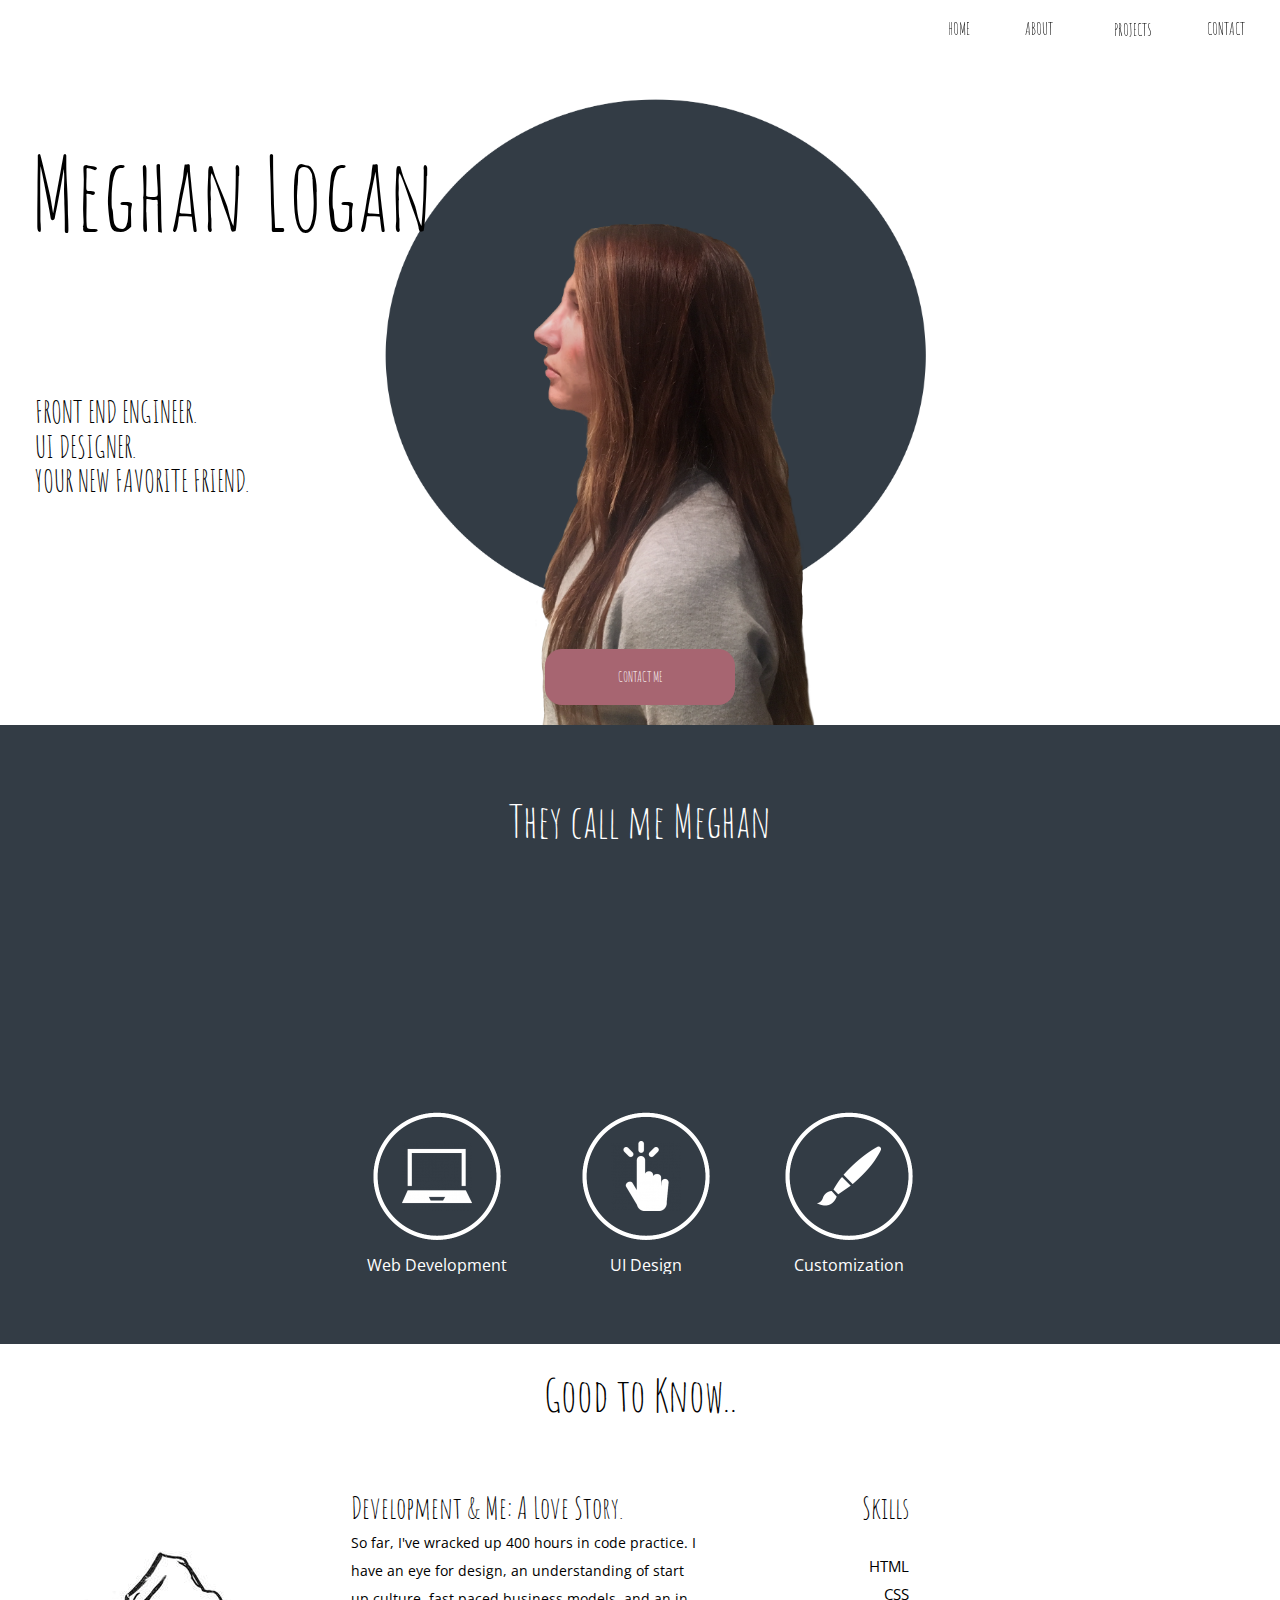
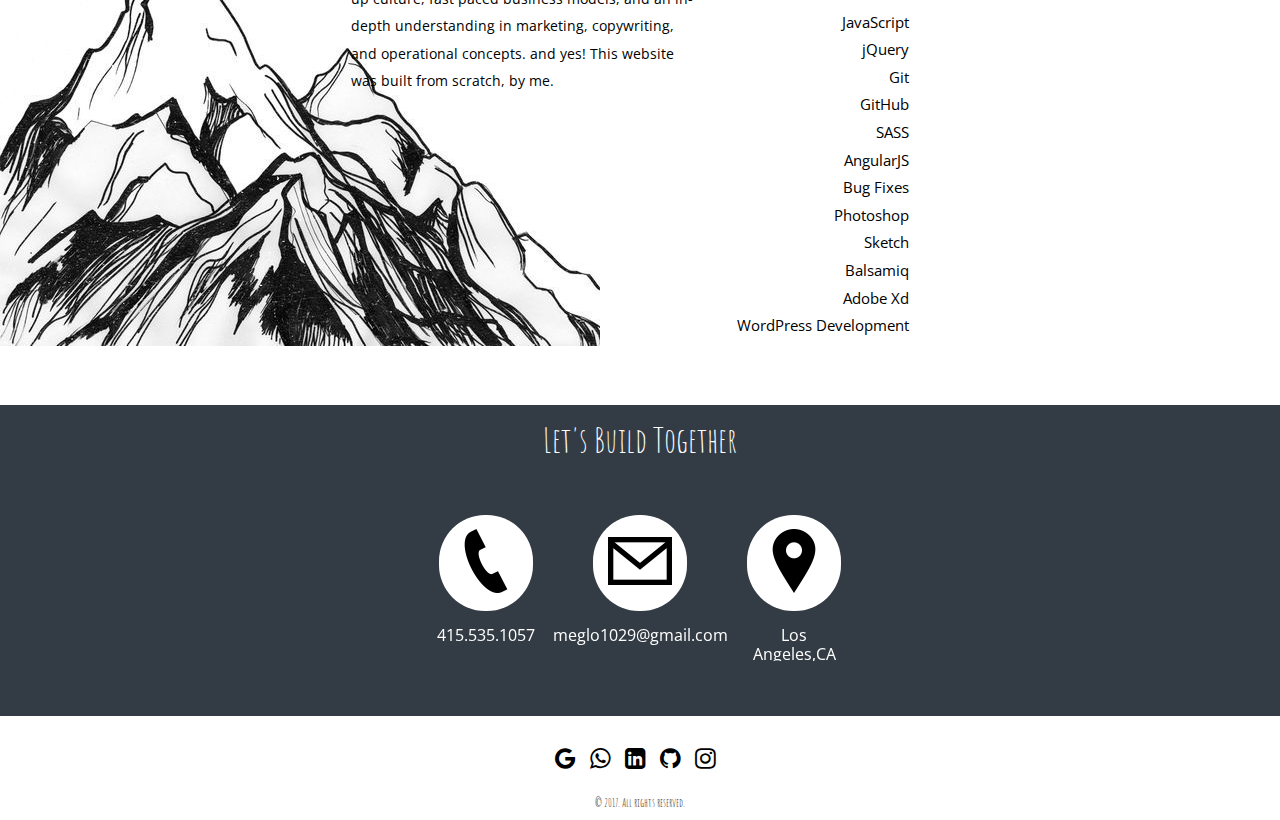
<file: index.html>
<!DOCTYPE html>
<html>
  <head>
    <meta charset="UTF-8">
    <meta name="viewport" content="width=device-width, initial-scale=1">
    <link href="https://fonts.googleapis.com/css?family=Merriweather" rel="stylesheet">
    <link rel="shortcut icon" type="image/ico" href="favicon.ico" />
    <link rel="stylesheet" href="https://cdnjs.cloudflare.com/ajax/libs/font-awesome/4.7.0/css/font-awesome.min.css">
    <link href="https://fonts.googleapis.com/css?family=Amatic+SC|Open+Sans+Condensed:300" rel="stylesheet">
    <link rel="stylesheet" type=text/css href="normalize.css">
    <link rel="stylesheet" type =text/css href="main.css">
    <title>Meghan Logan</title>
  </head>
  <body class="bodybg">
  <!-- HEADER START -->
  <div class="header" id="home">
    <div class="container">
      <div class="nav">
        <span class="navtext"><a href="#top">Home</a></span>
        <span class="navtext"><a href="#about">About</a></span>
        <!-- <div class="navtext">Projects -->
	        <div class="dropdown">
			  <button onclick="myFunction()" class="dropbtn navtext">Projects</button>
			  <div id="myDropdown" class="dropdown-content">
			    <a href="blocjamsproject.html" class="navtext">Bloc Jams</a>
			    <a href="myprojectwireframe.html" class="navtext">Wireframes</a>
			    <a href="mockups.html" class="navtext">Mockups</a>
	  		</div>
		</div>
		<span class="navtext"><a href="#contact">Contact</a></span>
	<!-- </div> -->
      </div>
      <div class="mylogo clearfix"><a href="index.html"></a></div>
    </div>
  </div>
  <!-- HEADER END -->
  <!-- BODY START -->
  <!-- WELCOMT TO PAGE -->
  <div class="welcome" id="top">
    <div class="container">
      <div class="myname">
        <span class="mynametext">Meghan Logan</span>
      </div>
      <div class="textabout">
        <span class="frontend">Front End Engineer.</span><br>
        <span class="uidev">UI Designer.</span><br>
        <span class="yournew">Your new favorite friend.</span>
      </div>
     <a href="#contact"><div class="contactbutton">Contact Me
      </div></a>
    </div>
  </div>
  <div class="aboutmesection" id="about">
    <div class="container">
    	<div class="meg">They call me Meghan</div>
      <div class="about-container selling-points">
        <div class="aboutme-first point">
          I love creating + problem solving + writing. I can't say I was always good at these, but it was always something I enjoyed. As I got older, I learned I could make a career out of it. But WHAT possibly combines all three? It wasn't easy, it took a ton of hardwork (blood,sweat,and tears), a few existential crisis', and a bout of imposter syndrome, but I got to where I am today. I have been working in startups since 2012 for companies such as Uber and Postmates as an operations specialist, before moving on to a technical writer / QA help role at Jiff, where I remained for a little over a year before moving down to LA.
        </div>
        <div class="aboutme-second point">
          I got involved with coding through a tech writing position, where I fell into a rabit hole of new discoveries, never to emerge. I started training myself on websites such as: Treehouse, Code Academy, and Code School. Once I had used up as much as I could with those resources, I moved forward with a dedicated (and expensive) curriculum to front end development through Bloc, as well as UI Development and Design. So far, I've put over 400 hours into coding &amp; designing! That includes student projects, personal projects, and UI development opportunities Centerfield Media has provided for clients such as Sprint, Verizon, and ATT! I'd love to bring my enthusiasm to your projects.
        </div>
      </div>
      <div class="aboutmeicons">
      	<div class="development"><img src="Laptop-01-128.png"><br>
      	<span class="webdevtext">Web Development</span>
      	</div>
      	<div class="uidesign"><img src="Touch-128.png"><br>
      	<span class="uidesigntext">UI Design</span>
      	</div>
      	<div class="customize"><img src="Personalize-128.png"><br>
      	<span class="customizetext">Customization</span>
      	</div>
      </div>
    </div>
  </div>
  <!-- MY WORK SECTION -->
  <div class="projects">
    <div class="container">
	    <div class="projecttitle" id="portfolio">
	    	<span class="projecttitletext">Good to Know..</span>
	    </div>
    </div>
  </div>
  <!-- MY SKILL SET SECTION -->
  <div class="myskills myskill-point">
    <div class="container2">
      <div class="progress">
      <span class ="devtext">Development &amp; Me: A Love Story. </span><br>
      <span class="progresstext">So far, I've wracked up 400 hours in code practice. I have an eye for design, an understanding of start up culture, fast paced business models, and an in-depth understanding in marketing, copywriting, and operational concepts. and yes! This website was built from scratch, by me.</span>
      </div>
<!--       <div class="myimage"><img src="meflowers.png" alt="Profile Photo"></div>
 -->     <div class="skills">
      	<span class="skillstitle">Skills</span><br>
        <ul class="skill-list points-two">
          <li><span class="skill-list-item">HTML</span></li>
          <li><span class="skill-list-item">CSS</span></li>
          <li><span class="skill-list-item">JavaScript</span></li>
          <li><span class="skill-list-item">jQuery</span></li>
          <li><span class="skill-list-item">Git</span></li>
          <li><span class="skill-list-item">GitHub</span></li>
          <li><span class="skill-list-item">SASS</span></li>
          <li><span class="skill-list-item">AngularJS</span></li>
          <li><span class="skill-list-item">Bug Fixes</span></li>
          <li><span class="skill-list-item">Photoshop</span></li>
          <li><span class="skill-list-item">Sketch</span></li>
          <li><span class="skill-list-item">Balsamiq</span></li>
          <li><span class="skill-list-item">Adobe Xd</span></li>
          <li><span class="skill-list-item">WordPress Development</span></li>
        </ul>
      </div>
    </div>
  </div>
  <div class="contactme" id="contact">
    <div class="container">
      <div class="contactmetitle">Let's Build Together</div>
      <div class="contactmetext">
        <div class="phone"><img src="iconmonstr-phone-1-64.png" alt="phone">        
        	<span class="phoneinfo contactmecontent">415.535.1057</span>
		</div>
        <div class="email"><img src="iconmonstr-email-4-64.png" alt="email">
			<span class="emailinfo contactmecontent">meglo1029@gmail.com</span>
        </div>
        <div class="address"><img src="iconmonstr-location-1-64.png" alt="location">
        	<span class="locationinfo contactmecontent">Los Angeles,CA</span>
        </div>
      </div>
    </div>
  </div>
 <!--  BODY CONTENT END
  FOOTER START -->
  <div class="footer" id="footerlink">
    <div class="container">
      <div class="footerlinks">
        <!-- <span class="footer-links-text"><a href="#home">Return to Top</a></span> -->
      </div>
      <div class="socialmedia">
        <a href="mailto:meglo1029@gmail.com"><i class="fa fa-google" style="font-size:24px"></i></a>
        <a href="tel:415-535-1057"><i class="fa fa-whatsapp" style="font-size:24px"></i></a>
        <a href="https://www.linkedin.com/in/meghanelogan/" target="blank"><i class="fa fa-linkedin-square" style="font-size:24px"></i></a>
        <a href="https://github.com/meglo1029" target="blank"><i class="fa fa-github" style="font-size:24px"></i></a>
        <a href="https://www.instagram.com/yawhateverok/" target="blank"><i class="fa fa-instagram" style="font-size:24px"></i></a>
      </div>
      <div class="moreinfo">
        <span class="moreinfotext">&copy; 2017. All rights reserved.</span>
      </div>
    </div>
  </div>
  <script src="https://code.jquery.com/jquery-2.1.3.min.js"></script>
  <script type ="text/javascript" src="main.js"></script>
  </body>
</html>
</file>
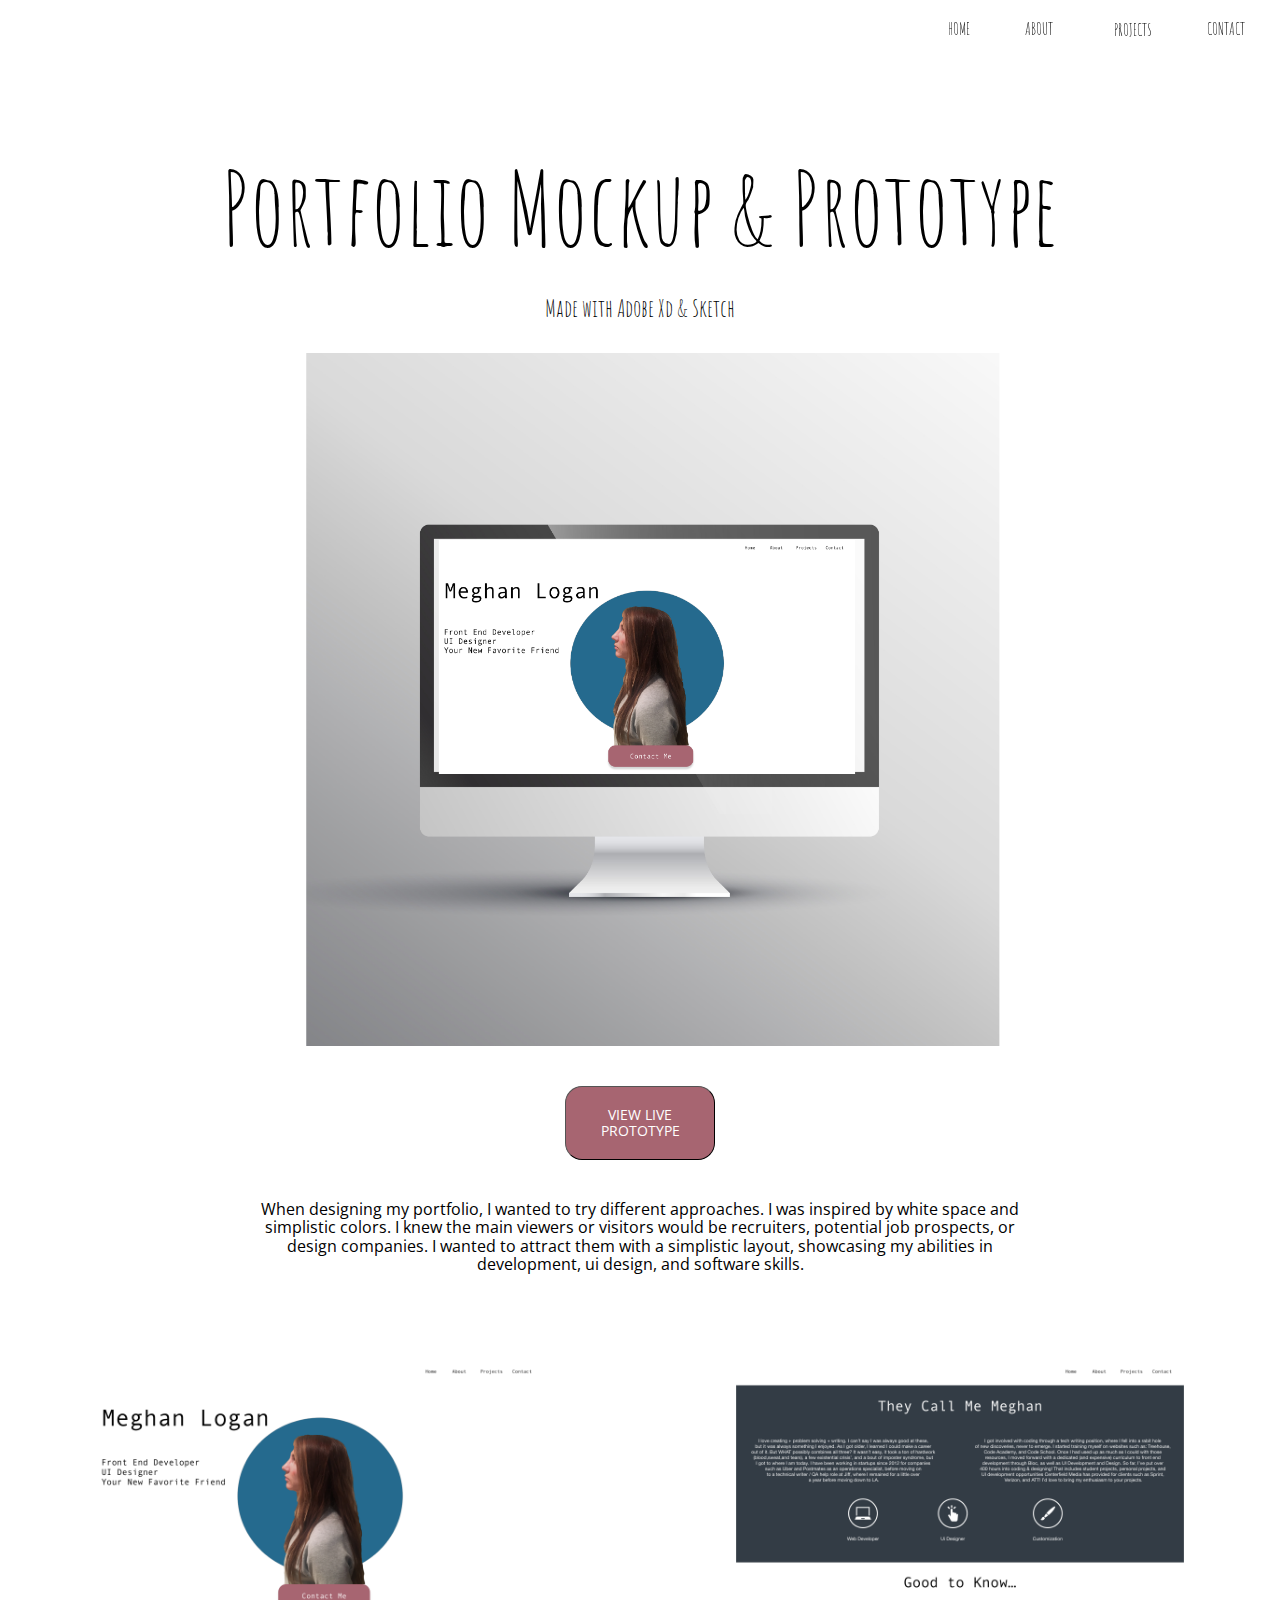
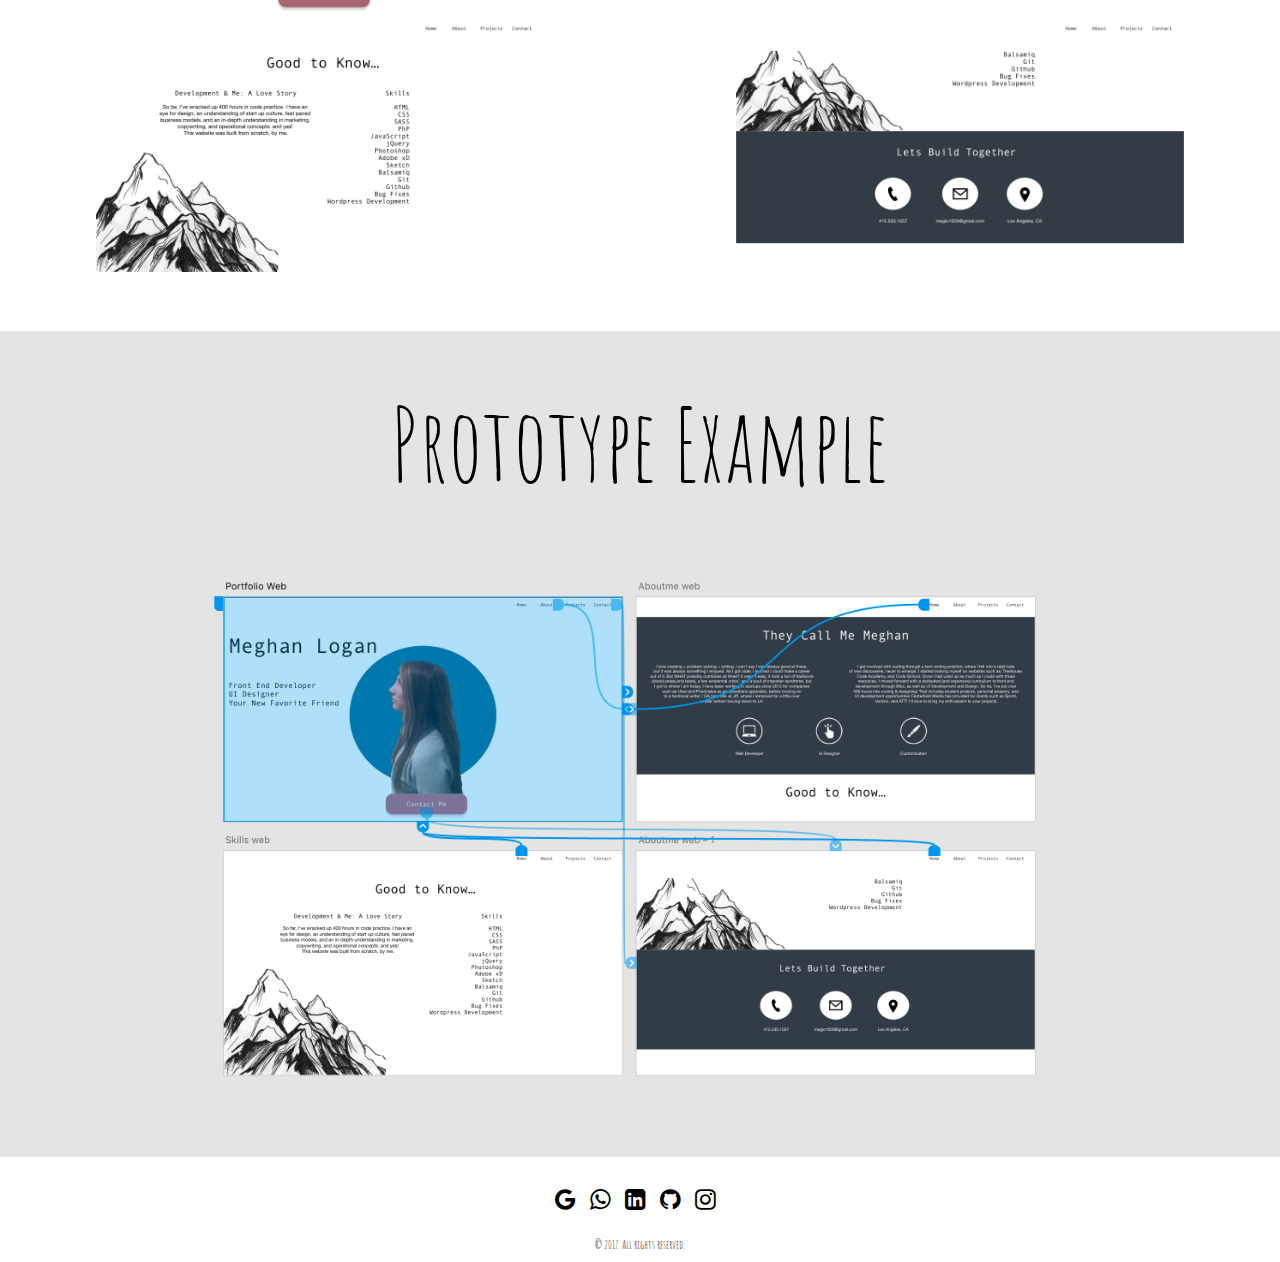
<file: mockups.html>
<!DOCTYPE html>
<html>
  <head>
    <meta charset="UTF-8">
    <meta name="viewport" content="width=device-width, initial-scale=1">
    <link href="https://fonts.googleapis.com/css?family=Merriweather" rel="stylesheet">
    <link rel="shortcut icon" type="image/ico" href="favicon.ico" />
    <link rel="stylesheet" href="https://cdnjs.cloudflare.com/ajax/libs/font-awesome/4.7.0/css/font-awesome.min.css">
    <link href="https://fonts.googleapis.com/css?family=Amatic+SC|Open+Sans+Condensed:300" rel="stylesheet">
    <link rel="stylesheet" type=text/css href="normalize.css">
    <link rel="stylesheet" type =text/css href="main.css">
    <title>Meghan Logan</title>
  </head>
<body>
  <!-- HEADER START -->
  <div class="header" id="home">
    <div class="container">
      <div class="nav">
        <span class="navtext"><a href="index.html">Home</a></span>
        <span class="navtext"><a href="index.html">About</a></span>
        <div class="dropdown">
          <button onclick="myFunction()" class="dropbtn navtext">Projects</button>
          <div id="myDropdown" class="dropdown-content">
            <a href="blocjamsproject.html" class="navtext">Bloc Jams</a>
                <a href="myprojectwireframe.html" class="navtext">Wireframes</a>
                <a href="mockups.html" class="navtext">Mockups</a>
            </div>
        </div>
        <span class="navtext"><a href="#contact">Contact</a></span>
    <!-- </div> -->
      </div>
      <div class="mylogo clearfix"><a href="index.html"></a></div>
    </div>
  </div>
  <!-- START OF BODY -->
  <div class="mockups">
    <div class="container">
      <div class="aboutmockups">
        <span class="aboutbigmockup">Portfolio Mockup &amp; Prototype</span>
        <span class="aboutsmallmockup">Made with Adobe Xd &amp; Sketch</span>
        <div class="desktopmockup"><img src="desktopimage.png" alt="mockup images"></div>
        <button class="viewmockup"><a href="https://xd.adobe.com/view/8e9dd1f7-a4ef-4695-8887-884947bde708/" target="blank">View Live Prototype</a></button>
      </div>
      <div class="abouttextmockups">
        <span class="whymockup">When designing my portfolio, I wanted to try different approaches. I was inspired by white space and simplistic colors. I knew the main viewers or visitors would be recruiters, potential job prospects, or design companies. I wanted to attract them with a simplistic layout, showcasing my abilities in development, ui design, and software skills.</span>
      </div>
      <div class="mockupimages">
        <div class="firstmockupimage"><img src="PortfolioWeb.png" alt="mockup images"></div>
        <div class="secondmockupimage"><img src="Aboutmeweb.png" alt="mockup images"></div>
      </div>
      <div class="mockupimagestwo">
        <div class="thirdmockupimage"><img src="Skillsweb.png" alt="mockup images"></div>
        <div class="fourthmockupimage"><img src="Aboutme web – 1.png" alt="mockup images"></div>
      </div>
      <div class="bodybackground2">
        <div class="prototypetextabout">
          <span class="prototypetextinfo">Prototype Example</span>
        </div>
        <div class="prototypeimage"><img src="liveprototype.png" alt="mockup images"></div>
      </div>
    </div>
  </div>






  <div class="footer" id="footerlink">
    <div class="container">
      <div class="footerlinks">
        <!-- <span class="footer-links-text"><a href="#home">Return to Top</a></span> -->
      </div>
      <div class="socialmedia">
        <a href="mailto:meglo1029@gmail.com"><i class="fa fa-google" style="font-size:24px"></i></a>
        <a href="tel:415-535-1057"><i class="fa fa-whatsapp" style="font-size:24px"></i></a>
        <a href="https://www.linkedin.com/in/meghanelogan/" target="blank"><i class="fa fa-linkedin-square" style="font-size:24px"></i></a>
        <a href="https://github.com/meglo1029" target="blank"><i class="fa fa-github" style="font-size:24px"></i></a>
        <a href="https://www.instagram.com/yawhateverok/" target="blank"><i class="fa fa-instagram" style="font-size:24px"></i></a>
      </div>
      <div class="moreinfo">
        <span class="moreinfotext">&copy; 2017. All rights reserved.</span>
      </div>
    </div>
  </div>
  <script src="https://code.jquery.com/jquery-2.1.3.min.js"></script>
  <script type ="text/javascript" src="main.js"></script>
  </body>
</html>
</file>
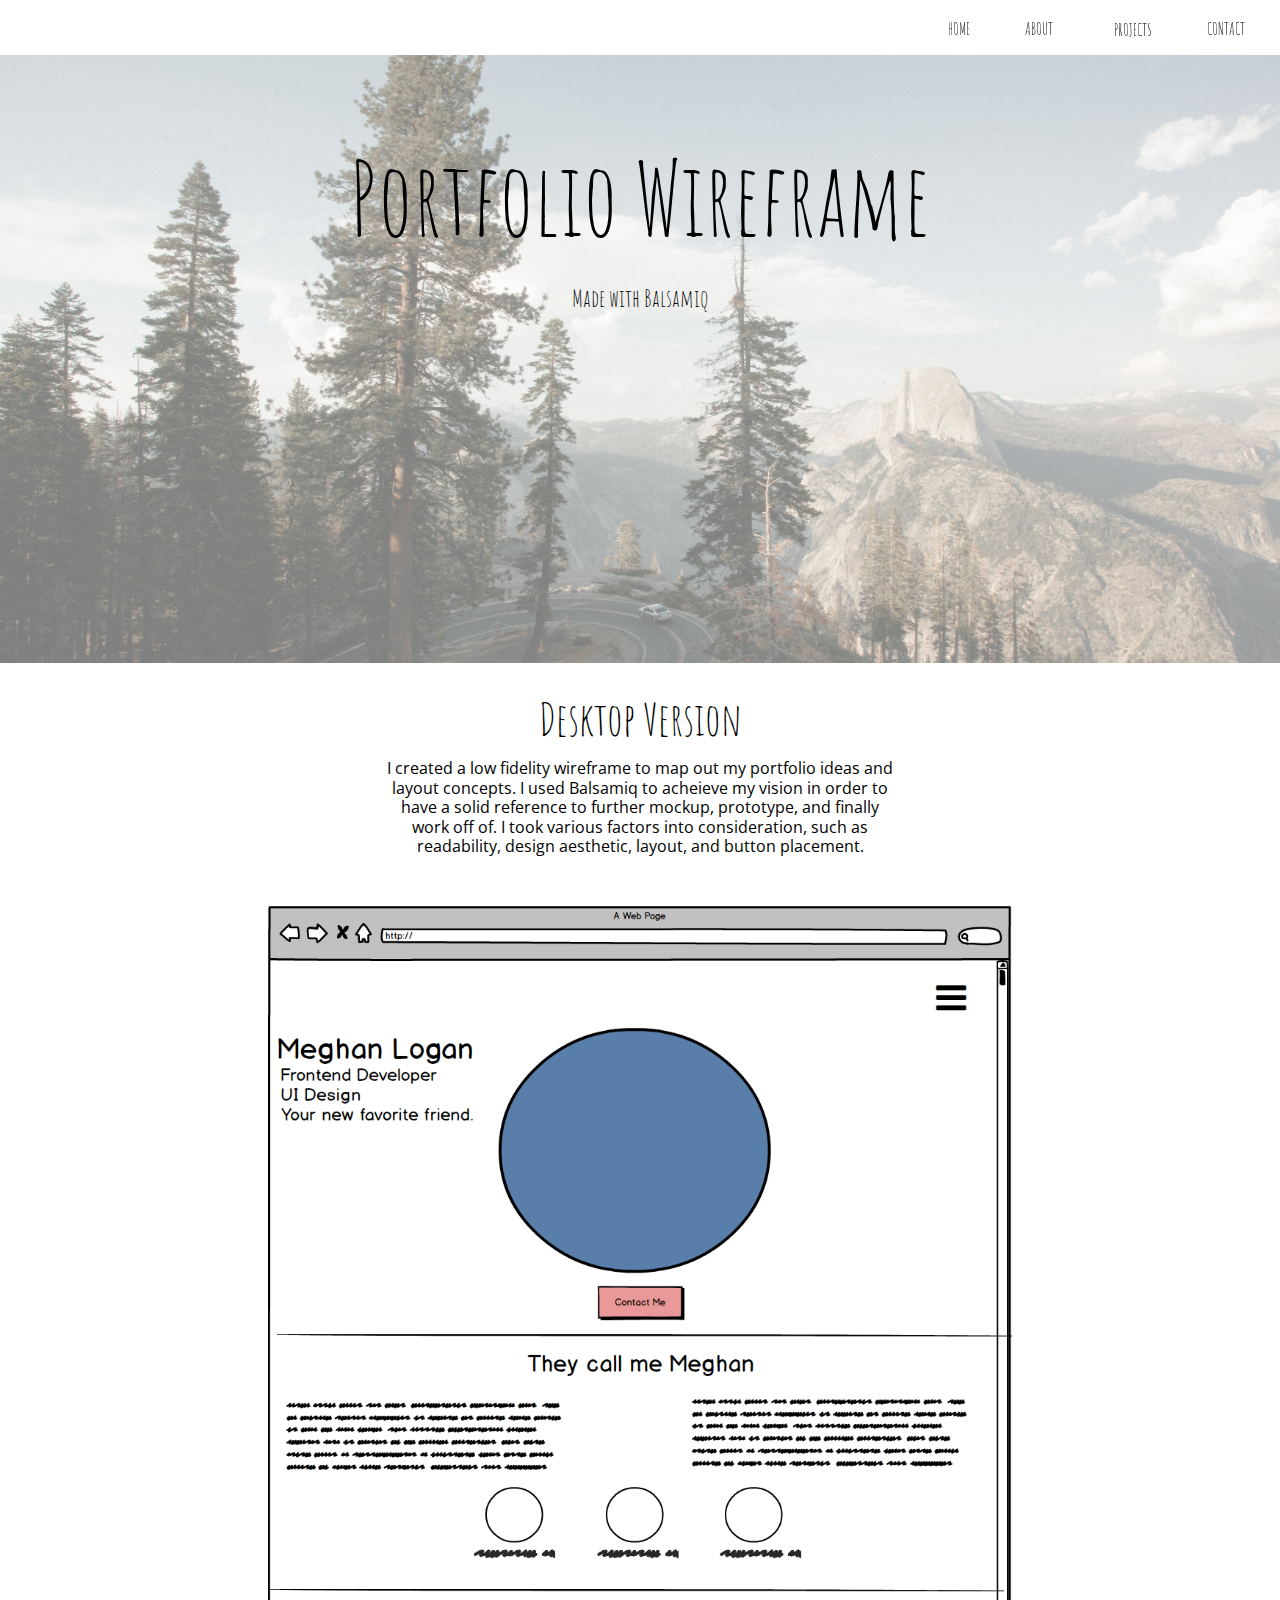
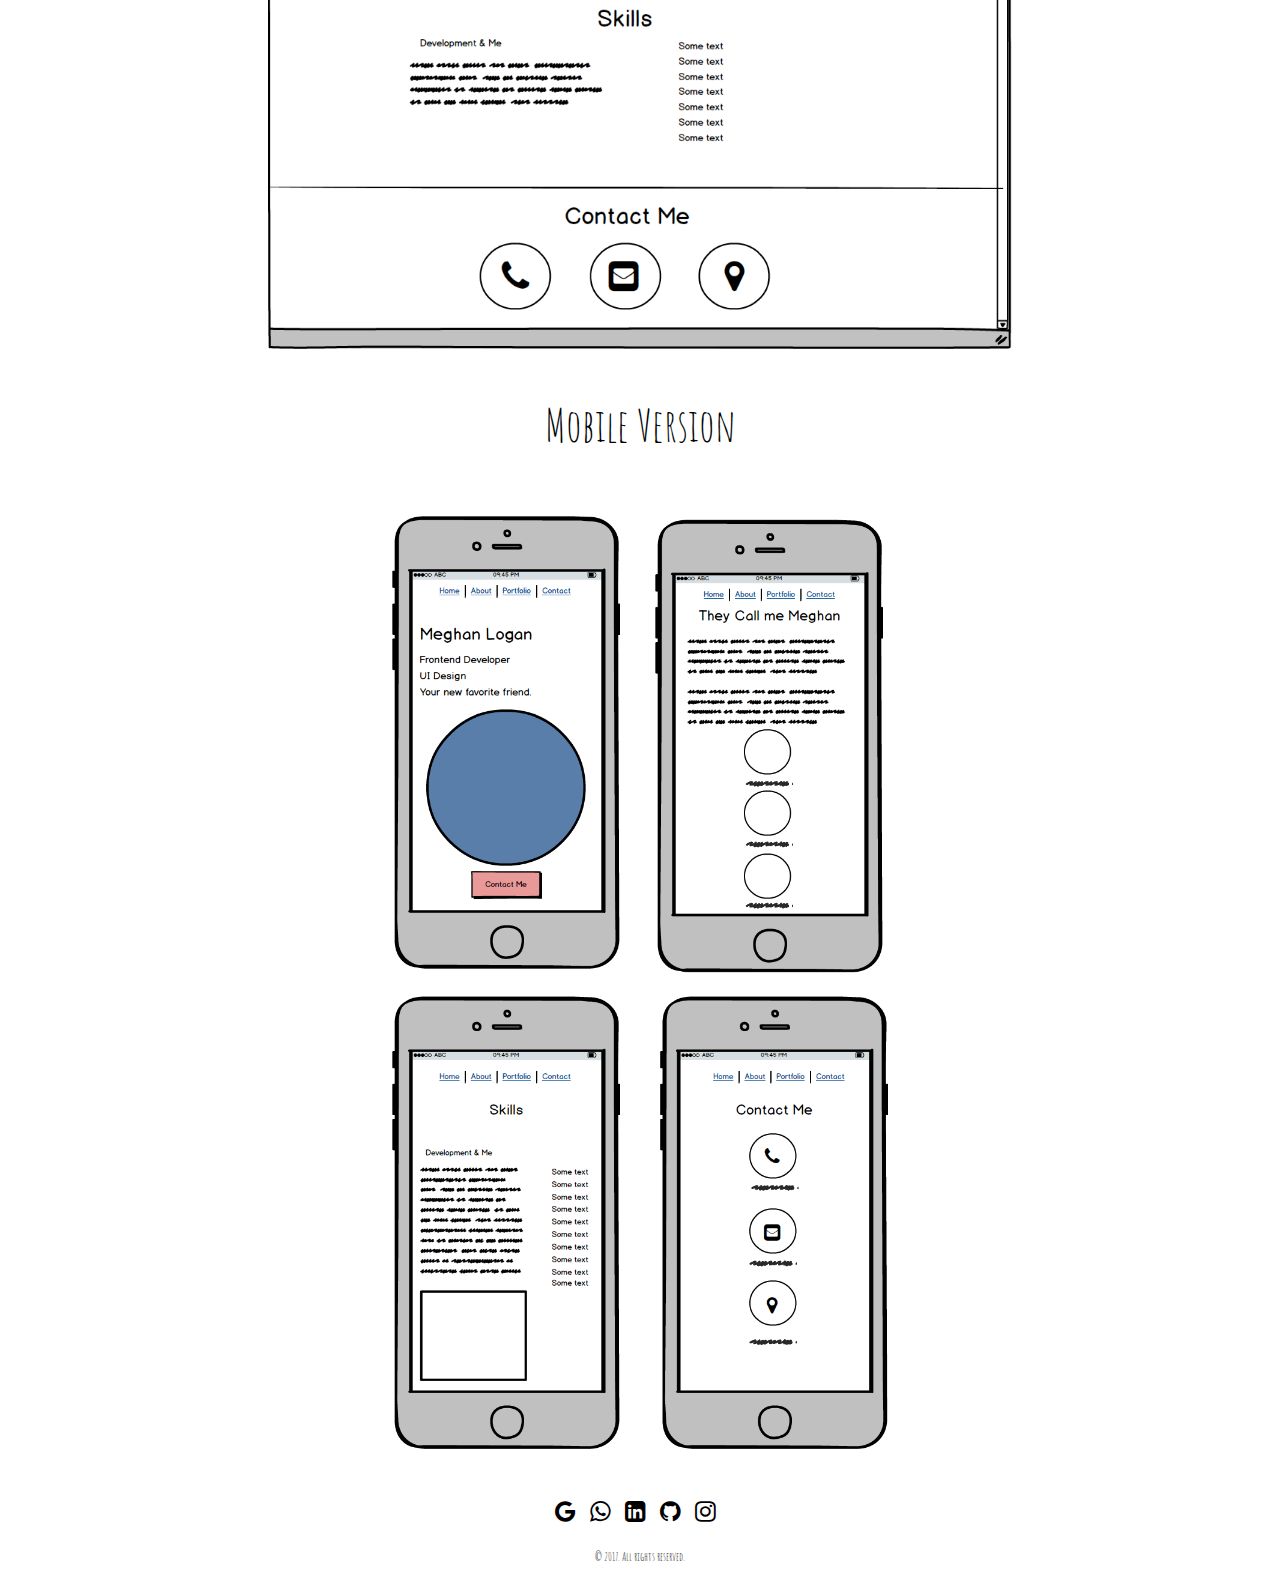
<file: myprojectwireframe.html>
<!DOCTYPE html>
<html>
  <head>
    <meta charset="UTF-8">
    <meta name="viewport" content="width=device-width, initial-scale=1">
    <link href="https://fonts.googleapis.com/css?family=Merriweather" rel="stylesheet">
    <link rel="shortcut icon" type="image/ico" href="favicon.ico" />
    <link rel="stylesheet" href="https://cdnjs.cloudflare.com/ajax/libs/font-awesome/4.7.0/css/font-awesome.min.css">
    <link href="https://fonts.googleapis.com/css?family=Amatic+SC|Open+Sans+Condensed:300" rel="stylesheet">
    <link rel="stylesheet" type=text/css href="normalize.css">
    <link rel="stylesheet" type =text/css href="main.css">
    <title>Meghan Logan</title>
  </head>
<body>
  <!-- HEADER START -->
  <div class="header" id="home">
    <div class="container">
      <div class="nav">
        <span class="navtext"><a href="index.html">Home</a></span>
        <span class="navtext"><a href="index.html">About</a></span>
        <div class="dropdown">
          <button onclick="myFunction()" class="dropbtn navtext">Projects</button>
          <div id="myDropdown" class="dropdown-content">
            <a href="blocjamsproject.html" class="navtext">Bloc Jams</a>
                <a href="myprojectwireframe.html" class="navtext">Wireframes</a>
                <a href="#" class="navtext">Mockups: Coming soon!</a>
            </div>
        </div>
        <span class="navtext"><a href="#contact">Contact</a></span>
    <!-- </div> -->
      </div>
      <div class="mylogo clearfix"><a href="index.html"></a></div>
    </div>
  </div>
  <!-- START OF BODY -->
  <div class="bodystuff">
    <div class="wireframeinfo">
        <div class="mywireframe">
            <span class="mywireframeinfo">Portfolio Wireframe</span>
            <span class="mywireframeinfo2">Made with Balsamiq</span>
        </div> 
    </div>
  </div>
  <div class="fullbody2">
      <div class="container">
          <div class="aboutwireframe">
            <span class="desktop">Desktop Version</span>
              <span class="aboutwireframetext">I created a low fidelity wireframe to map out my portfolio ideas and layout concepts. I used Balsamiq to acheieve my vision in order to have a solid reference to further mockup, prototype, and finally work off of. I took various factors into consideration, such as readability, design aesthetic, layout, and button placement. </span>
          </div>
          <div class="wireframeimage"><img src="myportfolio.png" alt="my wireframe">
          </div>
          <div class="aboutwireframe">
            <span class="mobile">Mobile Version</span>
          </div>
          <div class="wireframeimage2"><img src="myportfoliomobile.png" alt="my wireframe">
          </div>
      </div>
  </div>
  <div class="footer" id="footerlink">
    <div class="container">
      <div class="footerlinks">
        <!-- <span class="footer-links-text"><a href="#home">Return to Top</a></span> -->
      </div>
      <div class="socialmedia">
        <a href="mailto:meglo1029@gmail.com"><i class="fa fa-google" style="font-size:24px"></i></a>
        <a href="tel:415-535-1057"><i class="fa fa-whatsapp" style="font-size:24px"></i></a>
        <a href="https://www.linkedin.com/in/meghanelogan/" target="blank"><i class="fa fa-linkedin-square" style="font-size:24px"></i></a>
        <a href="https://github.com/meglo1029" target="blank"><i class="fa fa-github" style="font-size:24px"></i></a>
        <a href="https://www.instagram.com/yawhateverok/" target="blank"><i class="fa fa-instagram" style="font-size:24px"></i></a>
      </div>
      <div class="moreinfo">
        <span class="moreinfotext">&copy; 2017. All rights reserved.</span>
      </div>
    </div>
  </div>
  <script src="https://code.jquery.com/jquery-2.1.3.min.js"></script>
  <script type ="text/javascript" src="main.js"></script>
  </body>
</html>
</file>
<file: main.css>
/*HEADER CSS*/
.bodybg {
	background: url('mountains.jpg') no-repeat;
    background-position: 0px 1503px;
}
.header {
	background: #fff;
	height: 55px;
	position: fixed;
    top: 0;
    z-index: 999;
    width: 100%;
}
.nav {
	display: flex;
	justify-content: flex-end;
}
.clearfix:after {
	content: "";
	display: table;
	clear: both;
}
.clearfix {
	overflow: auto;
	zoom: 1;
}
.navtext {
	font-size: 16px;
	text-transform: uppercase;
	display: inline-block;
	margin: 20px;
	padding-right: 15px;
	font-family: 'Amatic SC', cursive;
}
.navtext a:hover {
	color: #A76571;
}
.navtext a {
	text-decoration: none;
	color: #000;
	cursor: pointer;
	-o-transition: color .5s ease-out, background 5s ease-in;
	-ms-transition: color .5s ease-out, background 5s ease-in;
	-moz-transition: color .5s ease-out, background 5s ease-in;
	-webkit-transition: color .5s ease-out, background 5s ease-in;
}

/*BODY CSS*/

.welcome {
	background: url('funbackground2.png') no-repeat top;
	background-size: contain;
	background-position: center;
	font-family: 'Amatic SC', cursive;
}
.aboutmesection {
	background-color: #333c45;
	padding: 70px 15px;
	display: flex;
	align-items: center;
	color: #fff;
	font-family: 'Open Sans Condensed', sans-serif;
}

.aboutmeicons {
	text-align: center;
    display: flex;
    justify-content: center;
}

.development {
	padding-right: 75px;
    padding-top: 40px;
}

.development img {
	-webkit-transition: all 0.7s ease;
	transition: all 0.7s ease;
}

.development img:hover {
	-webkit-transform: rotate(45deg);
	transform: rotate(45deg);
	}

.webdevtext {
	display: inline-block;
    padding-top: 12px;
}

.uidesign{
	padding-right: 75px;
    padding-top: 40px;
}

.uidesign img {
	-webkit-transition: all 0.7s ease;
	transition: all 0.7s ease;
}

.uidesign img:hover {
	-webkit-transform: rotate(45deg);
	transform: rotate(45deg);
}

.uidesigntext {
	display: inline-block;
    padding-top: 12px;
}

.customize {
    padding-top: 40px;
}

.customize img {
	-webkit-transition: all 0.7s ease;
	transition: all 0.7s ease;
}

.customize img:hover {
	-webkit-transform: rotate(45deg);
	transform: rotate(45deg);
}

.customizetext {
	display: inline-block;
    padding-top: 12px;
}


.about-container {
	position: relative;
	text-align: center;
}
.mynametext {
	font-size: 100px;
	display: inline-block;
	padding-top: 135px;
	padding-left: 30px;
}
.textabout {
	margin-top: 130px;
	text-transform: uppercase;
	font-size: 30px;
	padding-top: 15px;
	padding-left: 35px;
}
.contactbutton {
	width: 150px;
	padding: 20px;
	border-radius: 17px;
	border-width: 1px;
	background-color: #A76571;
	display: block;
	margin: 0 auto;
	margin-top: 150px;
	margin-bottom: 20px;
	text-align: center;
	cursor: pointer;
	color: #fff;
	text-transform: uppercase;
	font-size: 14px;
}
.contactbutton:hover {
	background: rgba(0, 0, 0, 0);
	color: #3a7999;
	box-shadow: inset 0 0 0 3px #3a7999;
}

.meg {
	display: block;
	text-align: center;
	font-size: 45px;
	font-family: 'Amatic SC', cursive;
}
 a {
	text-decoration: none;
}
.aboutme-first {
	position: relative;
	display: table-cell;
	margin: 0 10px;
	width: 40%;
}
.aboutme-second {
	position: relative;
	display: table-cell;
	width: 40%;
}
.about-container {
	text-align: center;
	display: block;
	line-height: 18px;
	font-size: 14px;
}
.point {
	position: relative;
	padding: 2rem;
	text-align: center;
	opacity: 0;
	-webkit-transform: scaleX(0.9) translateY (3rem);
	-moz-transform: scaleX(0.9) translateY(3rem);
	transform: scaleX(0.9) translateY(3rem);
	-webkit-transition: all 0.35s ease-in-out;
	-moz-transition: all 0.35s ease-in-out;
	-webkit-transition-delay: 0.2s;
	-moz-transition-delay: 0.2s;
	transition-delay: 0.2s;
}
.myskills {
	margin: 45px;
	font-family: 'Open Sans Condensed', sans-serif;
	/*width: 500px;*/
}

.myimage img {
	position: absolute;
	width: 240px;
    border-radius: 115px;
    margin-left: auto;
	margin-right: auto;
	left: 0;
	right: 0;
	padding-top: 30px;
}
.progress {
	font-size: 24px;
    width: 346px;
	/*display: block;*/
	/*margin: 0 auto;*/
	/*float: left;*/
	/*width: 220px;;*/
	/*padding-top: 115px;*/
}
.progresstext {
	font-size: 14px;
	/*display: table-cell;*/
	padding-top: 10px;
}
.skills {
	font-size: 24px;
	/*width: 500px;*/
	/*float: right;*/
	text-align: right;
	padding-right: 20px;
	/*margin-right: 55px;*/
	cursor: default;
}
.container2 {
    display: flex;
    justify-content: center; 
}

.devtext {
	font-family: 'Amatic SC', cursive;
	font-size: 30px;
}
.skillstitle {
	font-family: 'Amatic SC', cursive;
	font-size: 30px;
}
.skill-list-item {
	font-size: 15px;
	-o-transition: color .3s ease-out, background 5s ease-in;
	-ms-transition: color .3s ease-out, background 5s ease-in;
	-moz-transition: color .3s ease-out, background 5s ease-in;
	-webkit-transition: color .3s ease-out, background 5s ease-in;
	-o-transition: margin .7s ease-out, background 7s ease-in;
}
.skill-list-item:hover {
	color: #A76571;
	margin: 10px;
}
ul {
	list-style-type: none;
}
.container {
	overflow: hidden;
}
.contactme {
	padding: 15px 10px 55px 10px;
	background-color: #333c45;
	color: #fff;
	font-family: 'Open Sans Condensed', sans-serif;
}
.contactmetitle {
	    display: block;
	    text-align: center;
	    font-size: 35px;
	    font-family: 'Amatic SC', cursive;
	}
.contactmetext {
	text-align: center;
	margin: 55px 55px 20px 55px;
	display: flex;
	justify-content: center;
	padding-bottom: 30px;
}
.phone {
	position: relative;
	display: inline-block;
	border-radius: 46px;
	background-color: white;
	width: 94px;
	padding-top: 14px;
	height: 82px;
	margin-right: 60px;
	-webkit-transform: perspective(3px) translateZ(0);
	transform: perspective(3px) translateZ(0);
	box-shadow: 0 0 3px transparent;
	-webkit-transition-duration: 0.3s;
	transition-duration: 0.3s;
	-webkit-transition-property: box-shadow;
	transition-property: box-shadow;
}
.phone:hover, .phone:active {
	box-shadow: 0 0 10px rgba(167, 101, 113, 1);
}
.email {
	position: relative;
	display: inline-block;
	border-radius: 46px;
	background-color: white;
	width: 94px;
	padding-top: 14px;
	height: 82px;
	margin-right: 60px;
	-webkit-transform: perspective(3px) translateZ(0);
	transform: perspective(1px) translateZ(0);
	box-shadow: 0 0 1px transparent;
	-webkit-transition-duration: 0.3s;
	transition-duration: 0.3s;
	-webkit-transition-property: box-shadow;
	transition-property: box-shadow;
}
.email:hover, .email:active {
	box-shadow: 0 0 10px rgba(167, 101, 113, 1);
}
.address {
	position: relative;
	display: inline-block;
	border-radius: 46px;
	background-color: white;
	width: 94px;
	padding-top: 14px;
	height: 82px;
	-webkit-transform: perspective(1px) translateZ(0);
	transform: perspective(1px) translateZ(0);
	box-shadow: 0 0 3px transparent;
	-webkit-transition-duration: 0.3s;
	transition-duration: 0.3s;
	-webkit-transition-property: box-shadow;
	transition-property: box-shadow;
}
.address:hover, .address:active {
	box-shadow: 0 0 10px rgba(167, 101, 113, 1);
}
.contactmecontent {
	text-align: center;
	display: flex;
	justify-content: center;
}
.phoneinfo {
	 padding-top: 30px;
}
.emailinfo {
 	padding-top: 30px;
}
.locationinfo {
	padding-top: 30px;
}

.projecttitle {
	display: block;
	margin: 0 auto;
	position: relative;
	text-align: center;
	padding-top: 15px;
}

.projecttitletext {
	font-size: 45px;
	padding-bottom: 15px;
    display: block;
   	font-family: 'Amatic SC', cursive;
}

.projects {
	font-family: 'Open Sans Condensed', sans-serif;
	padding: 10px;
	display: flex;
	justify-content: center;
}


.mocktext {
    position: relative;
    font-size: 13px;
    padding-top: 23px;
    display: inline-block;
}


/*FOOTER CSS*/

.footer {
	background-color: #fff;
	position: absolute;
	width: 100%;
}
.moreinfotext {
	display: block;
	text-align: center;
	font-size: 12px;
	padding-top: 15px;
	padding-bottom: 10px;
	font-family: 'Amatic SC', cursive;
}
.footer-links-text {
	display: block;
	margin: 15px 0 15px 0;
	text-align: center;
	text-transform: uppercase;
}
.footer-links-text a {
	text-decoration: none;
	color: #000;
	font-size: 12px;
}
.socialmedia {
	text-align: center;
	padding: 10px;
	margin-top: 20px;
}
.socialmedia a {
	text-decoration: none;
	color: #000;
	padding-right: 10px;
	cursor: pointer;
	vertical-align: middle;
	-webkit-transform: perspective(1px) translateZ(0);
	transform: perspective(1px) translateZ(0);
	box-shadow: 0 0 1px transparent;
	-webkit-transition-duration: 0.5s;
	transition-duration: 0.5s;
}
.fa:hover {
	-webkit-transform: scale(1.2);
	transform: scale(1.2);
	-webkit-transition-timing-function: cubic-bezier(0.47, 2.02, 0.31, -0.36);
	transition-timing-function: cubic-bezier(0.47, 2.02, 0.31, -0.36);
}


/*DROPDOWN MENU ------*/

.dropdown {
    /*float: left;*/
    overflow: hidden;
    display: inline;
}

.dropdown .dropbtn {
    cursor: pointer;
    font-size: 16px;    
    border: none;
    outline: none;
    color: #000;
    /*padding: 14px 16px;*/
    background-color: inherit;
}

.container a:hover, .dropdown:hover .dropbtn {
    background-color: #A76571;
}

.dropdown-content {
    display: none;
    position: absolute;
    background-color: #f9f9f9;
    /*min-width: 160px;*/
    box-shadow: 0px 8px 16px 0px rgba(0,0,0,0.2);
    z-index: 1;
}

.dropdown-content a {
    float: none;
    color: black;
    padding: 12px 16px;
    text-decoration: none;
    display: block;
    text-align: left;
}

.dropdown-content a:hover {
    background-color: #ddd;
}

.show {
    display: block;
}


/*BLOC JAMS PROJECT PAGE ------*/

.startofbody {
	padding-bottom: 150px;
	background: url('backgroundfog.jpg') no-repeat top;
	background-size: cover;

}

.blocjamstext {
	display: block;
    text-align: center;
    font-size: 100px;
    padding-top: 45px;
    font-family: 'Amatic SC', cursive;
}

.blocjamsinnertext {
	display: block;
	font-size: 30px;
	font-family: 'Amatic SC', cursive;
	text-align: center;
	margin: 10px;
}

.projectext {
	display: block;
	text-align: center;
	font-family: 'Open Sans Condensed', sans-serif; 
	font-size: 14px;
}

.blocjamscontainer {
	width: 450px;
	display: block;
	margin: 0 auto;
	padding-top: 65px;
}

.partonetext {
	display: block;
    font-size: 54px;
    text-align: center;
    font-family: 'Amatic SC', cursive;
}

.partoneimage img{
	display: block;
	margin: 0 auto;
	margin-bottom: 25px;
    margin-top: 25px;
    /*height: 600px;*/
    height: auto;
    max-width: 100%;
    -webkit-transition: all 0.7s ease;
	transition: all 0.7s ease;
}

.partoneimage img:hover {
	-webkit-box-shadow: 0px 0px 15px 5px rgba(167, 101, 113, 1);
	box-shadow: 0px 0px 15px 5px rgba(167, 101, 113, 1);
}

.partoneimage1 img {
    display: block;
    margin: 0 auto;
    margin-bottom: 25px;
    margin-top: 25px;
    /*height: 465px;*/
    height: auto;
    max-width: 100%;
    -webkit-transition: all 0.7s ease;
	transition: all 0.7s ease;
}

.partoneimage1 img:hover {
	-webkit-box-shadow: 0px 0px 15px 5px rgba(167, 101, 113, 1);
	box-shadow: 0px 0px 15px 5px rgba(167, 101, 113, 1);
}

.partonecontent {
	display: block;
    overflow: hidden;
    font-size: 14px;
    font-family: 'Open Sans Condensed', sans-serif;
    text-align: center;
}

.parttwotext {
	display: block;
    font-size: 54px;
    font-family: 'Amatic SC', cursive;
    padding-top: 25px;
}

.partonecontainer {
	width: 450px;
	display: block;
	margin: 0 auto;
    text-align: center;
}

.parttwocontainer {
	width: 450px;
	display: block;
	margin: 0 auto;
    text-align: center;
}

.parttwoimage img{
	display: block;
	margin: 0 auto;
	margin-bottom: 25px;
    margin-top: 25px;
    /*height: 480px;*/
    height: auto;
    max-width: 100%;
    -webkit-box-shadow: 0px 0px 15px 10px rgba(255, 255, 255, .75);
	box-shadow: 0px 0px 15px 10px rgba(255, 255, 255, .75);
	-webkit-transition: all 0.7s ease;
	transition: all 0.7s ease;
}

.parttwoimage img:hover {
	-webkit-box-shadow: 0px 0px 15px 5px rgba(167, 101, 113, 1);
	box-shadow: 0px 0px 15px 5px rgba(167, 101, 113, 1);
}


.parttwoimage2 img {
    display: block;
    margin: 0 auto;
    margin-bottom: 25px;
    margin-top: 25px;
    /*height: 430px;*/
    height: auto;
    max-width: 100%;
     -webkit-box-shadow: 0px 0px 15px 10px rgba(255, 255, 255, .75);
	box-shadow: 0px 0px 15px 10px rgba(255, 255, 255, .75);
	-webkit-transition: all 0.7s ease;
	transition: all 0.7s ease;
}

.parttwoimage2 img:hover {
	-webkit-box-shadow: 0px 0px 15px 5px rgba(167, 101, 113, 1);
	box-shadow: 0px 0px 15px 5px rgba(167, 101, 113, 1);
}

.parttwocontent {
    display: block;
    width: 500px;
    font-family: 'Open Sans Condensed', sans-serif;
    font-size: 14px;
    margin-bottom: 40px;
    text-align: center;
}

.fullbody {
    padding: 25px;
    margin: 20px;
}

.buttonposition {
	text-align: center;
	padding-top: 55px;
}

.listeningtomusic img {
    display: block;
    text-align: center;
    margin: 0 auto;
    padding: 25px;
}

.viewcode {
	width: 150px;
	padding: 20px;
	border-radius: 17px;
	border-width: 1px;
	background-color: #A76571;
	display: inline-block;
	text-align: center;
	cursor: pointer;
	color: #fff;
	text-transform: uppercase;
	font-size: 14px;
	font-family: 'Open Sans Condensed', sans-serif;
}
.viewcode:hover {
	background: rgba(0, 0, 0, 0);
	color: #3a7999;
	box-shadow: inset 0 0 0 3px #3a7999;
}

.viewcode a, .viewlive a {
	color: #fff;
}

.viewlive {
	width: 150px;
	padding: 20px;
	border-radius: 17px;
	border-width: 1px;
	background-color: #A76571;
	display: inline-block;
	text-align: center;
	cursor: pointer;
	color: #fff;
	text-transform: uppercase;
	font-size: 14px;
	font-family: 'Open Sans Condensed', sans-serif;
}
.viewlive:hover {
	background: rgba(0, 0, 0, 0);
	color: #3a7999;
	box-shadow: inset 0 0 0 3px #3a7999;
}

/*CLEARFIX -----*/
.fullbody:after {
  content: "";
  display: table;
  clear: both;
}

/*END BLOC JAMS PAGE*/

@media all and (max-width: 480px) and (min-width: 320px) {

	.aboutme-first.point {
	    display: block;
	    position: relative;
	    width: 80%; 
	}

	.bodybg {
		background-position: -90px 2007px;
	}

	 .aboutme-second.point {
	    display: block;
	    width: 80%;
	    position: relative; 
	}

	.aboutcontainer {
		line-height: 15px;
    	font-size: 12px;
	}

	.nav {
		text-align: center;
	    display: flex;
	    justify-content: center;
	    align-items: center;
	}

	.navtext {
		font-size: 11px;
	    text-transform: uppercase;
	    display: inline-block;
	    margin: 8px;
	    padding: 0;
	    padding-top: 10px;
    	padding-right: 0px;
	    font-family: 'Open Sans Condensed', sans-serif;
	}

	.mynametext {
		padding-top: 92px;
		font-size: 60px;
		font-family: 'Amatic SC', cursive;
	}

	.textabout {
		margin-top: 81px;
		font-size: 14px;
	}

	.myskills {
		margin: 0;
	}

	.progress {
		padding-top: 50px;
		width: 90%;
		font-size: 22px;
		padding: 50px 10px 20px 10px;
	}

	.skills {
		font-size: 20px;
	}

	.myimage img {
		display: block;
	    position: relative;
	    margin: 0 auto;
	    padding: 10px 0;
	}

	.contactmetext {
		margin: 40px 0 10px 0;
	}

	.phoneinfo {
		padding-left: 5px;
	}

	.contactmecontent {
		font-size: 13px;
	    padding-top: 25px;
	}

	.phone {
	    border-radius: 0;
	    background-color: inherit;
	}

	.email {
		border-radius: 0;
		background-color: inherit;	
	}

	.projecttitletext {
    	font-size: 30px;
	}	

	.address {
		border-radius: 0;
		background-color: inherit;
	}

	.viewcode {
		display: block;
		margin: 0 auto;
		margin-bottom: 10px;
	}

	.viewlive {
		display: block;
		margin: 0 auto;
	}

	.projecttext {
		font-size: 13px;
	}

	.partonecontainer {
		width: inherit;
	}

	.parttwocontainer {
		width: inherit;
	}

	.blocjamscontainer {
	    width: 305px;
	    padding-top: 70px; 
	}

	/*.partoneimage img {
		height: 240px;
	}

	.partoneimage1 img {
		height: 203px;
	}*/

	.parttwocontent {
	 	display: initial;
	}

	/*.parttwoimage img {
		height: 228px;
	}

	.parttwoimage2 img {
		height: 187px;
	}*/

	.partonetext {
		font-size: 40px;
	}

	.parttwotext {
		font-size: 40px;
	}

	.partonecontent {
		font-size: 12px;
	}

	.parttwocontent {
		font-size: 12px;
	}

	.dropdown .dropbtn {
	    font-size: 11px; 
	}

	.buttonposition {
		padding-top: 10px;
	}

	.aboutmeicons {
		display: block;
		text-align: center;
	}

	.uidesign {
		padding: inherit;
	}

	.customize {
		padding: inherit;
	}

	.development {
		padding: inherit;
	}

	.webdevtext {
	    display: inline-block;
	    padding-top: 12px;
	    padding-bottom: 18px;
	}

	.uidesigntext {
	    display: inline-block;
	    padding-top: 12px;
	    padding-bottom: 18px;
	}

	.customizetext {
	    display: inline-block;
	    padding-top: 12px;
	    padding-bottom: 18px;
	}
}

/*WIREFRAMES PAGE --------------*/

.wireframeinfo {
	background: url('Webp.net-compress-image (1).jpg') no-repeat top;
	background-size: cover;
	padding-top: 45px;
	padding-bottom: 350px;
}

.mywireframeinfo {
    display: block;
    color: black;
    font-size: 100px;
    padding-top: 95px;
    font-family: 'Amatic SC', cursive;
    text-align: center;
}

.mywireframeinfo2 {
    text-align: center;
    display: block;
    padding-top: 30px;
    font-size: 24px;
    font-family: 'Amatic SC', cursive;
}

.aboutwireframe {
	display: block;
	text-align: center;
	width: 40%;
    margin: 0 auto;
    padding: 30px;
}

.desktop {
	font-family: 'Amatic SC', cursive;
	font-size: 45px;
	text-align: center;
	display: block;
	padding-bottom: 15px;
}

.mobile {
	font-family: 'Amatic SC', cursive;
	font-size: 45px;
	text-align: center;
	display: block;
	padding-bottom: 15px;
}

.aboutwireframetext {
	font-family: 'Open Sans Condensed', sans-serif;
}

.wireframeimage {
    padding: 20px;
}

.wireframeimage2 {
    padding: 20px;
}

.wireframeimage img {
	display: block;
	margin: 0 auto;
	height: auto;
    max-width: 60%;
}

.wireframeimage2 img {
	display: block;
	margin: 0 auto;
	height: auto;
    max-width: 40%;

}

/*MOCKUP CSS -------------*/

.aboutmockups {
	padding-top: 55px;
}

.secondmockupimage img {
	height: auto;
    max-width: 70%;
}

.thirdmockupimage img {
	height: auto;
    max-width: 70%;
}

.firstmockupimage img {
	height: auto;
    max-width: 70%;
}

.fourthmockupimage img {
	height: auto;
    max-width: 70%;
}

.desktopmockup img {
	height: auto;
	max-width: 70%;
}

.viewmockup {
	width: 150px;
	padding: 20px;
	border-radius: 17px;
	border-width: 1px;
	background-color: #A76571;
	display: block;
	text-align: center;
	margin: 0 auto;
	cursor: pointer;
	color: #fff;
	text-transform: uppercase;
	font-size: 14px;
	font-family: 'Open Sans Condensed', sans-serif;
	margin-top: 40px;
}
.viewmockup:hover {
	background: rgba(0, 0, 0, 0);
	color: #3a7999;
	box-shadow: inset 0 0 0 3px #3a7999;
}

.viewmockup a {
	color: #fff;
}

.mockupimages {
	display: flex;
	text-align: center;
	padding-top: 50px;
}

.mockupimagestwo {
	display: flex;
	text-align: center;
	padding-bottom: 55px;
}

.abouttextmockups {
	width: 60%;
	display: block;
	text-align: center;
	margin: 0 auto;
	padding: 40px;
	font-family: 'Open Sans Condensed', sans-serif;
}


.aboutbigmockup {
    display: block;
    color: black;
    font-size: 100px;
    padding-top: 95px;
    font-family: 'Amatic SC', cursive;
    text-align: center;
}

.aboutsmallmockup {
    text-align: center;
    display: block;
    padding-top: 30px;
    font-size: 24px;
    font-family: 'Amatic SC', cursive;
}

.desktopmockup img {
	display: block;
	margin: 0 auto;
	padding-top: 30px;
}

.prototypeimage img {
	height: auto;
	max-width: 70%;
	display: block;
	margin: 0 auto;
	padding-top: 55px;
	padding-bottom: 55px;
}

.prototypetextinfo {
	font-family: 'Amatic SC', cursive;
    text-align: center;
    display: block;
    font-size: 100px;
    padding-top: 55px;
}

.bodybackground2 {
	background-color: #e4e4e4;
}

/*END MOCK UP CSS*/

@media all and (max-width: 765px) and (min-width: 481px) { 

	.mynametext {
		padding-top: 82px;
	}

	.dropdown .dropbtn {
		font-size: 11px;
	}

	.textabout {
		margin-top: 76px;
	}

	.partonecontainer {
		margin: initial;
	}

	.parttwocontainer {
		margin: initial;
	}

}

@media all and (max-width: 1024px) and (min-width: 768px) { 
	.mynametext {
		padding-top: 105px;
	}

	.textabout {
		margin-top: 97px;
	}

/*	.skills {
	    font-size: 24px;
	    width: inherit;
	    float: none;
	    text-align: right;
	    cursor: default;
	}  */

	.projects {
		display: block;
	    margin: 0 auto;
	    text-align: center;
	}

	.myimage img {
		padding-left: 40px;
	}
} 

@media all and (max-width: 2560px) and (min-width: 768px) { 

	.partoneimage img {
		height: auto;
		max-width: 600px;

	}

	.partoneimage1 img {
		height: auto;
		max-width: 600px;
	}

	.parttwoimage img {
		height: auto;
		max-width: 600px;
	}

	.parttwoimage2 img {
		height: auto;
		max-width: 600px;
	}
}
</file>
